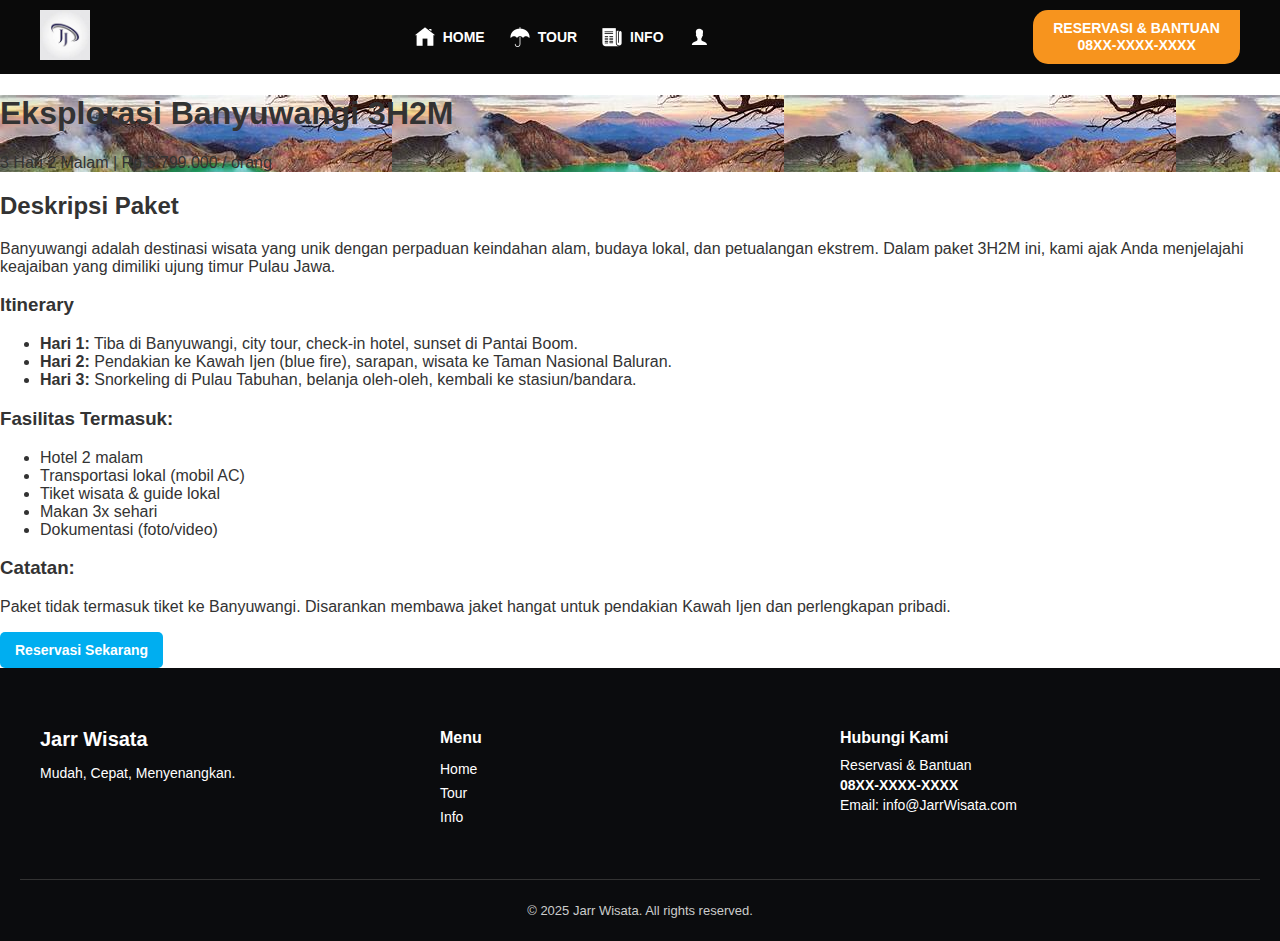
<file: banyuwangi.html>
<!DOCTYPE html>
<html lang="id">
<head>
  <meta charset="UTF-8" />
  <meta name="viewport" content="width=device-width, initial-scale=1.0"/>
  <title>Eksplorasi Banyuwangi - Jarr Wisata</title>
  <link rel="stylesheet" href="style.css" />
</head>
<body>

<header class="main-header">
  <div class="container">
    <div class="logo">
      <img src="Assets/Logo.jpg" alt="Jarr Wisata">
    </div>
    <nav class="nav-menu">
      <ul>
        <li><a href="index.html"><img src="Assets/Home.png" alt=""> HOME</a></li>
        <li><a href="tour.html"><img src="Assets/Tour.png" alt=""> TOUR</a></li>
        <li><a href="info.html"><img src="Assets/Blog.png" alt=""> INFO</a></li>
        <li><a href="#"><img src="Assets/User.png" alt=""></a></li>
      </ul>
    </nav>
    <div class="contact-button">
      <span>RESERVASI & BANTUAN</span><br>
      <strong>08XX-XXXX-XXXX</strong>
    </div>
  </div>
</header>

<section class="detail-hero" style="background-image: url('Assets/TourBanyuwangi1.jpg');">
  <div class="container">
    <h1>Eksplorasi Banyuwangi 3H2M</h1>
    <p>3 Hari 2 Malam | Rp 5.799.000 / orang</p>
  </div>
</section>

<section class="detail-content container">
  <h2>Deskripsi Paket</h2>
  <p>Banyuwangi adalah destinasi wisata yang unik dengan perpaduan keindahan alam, budaya lokal, dan petualangan ekstrem. Dalam paket 3H2M ini, kami ajak Anda menjelajahi keajaiban yang dimiliki ujung timur Pulau Jawa.</p>

  <h3>Itinerary</h3>
  <ul>
    <li><strong>Hari 1:</strong> Tiba di Banyuwangi, city tour, check-in hotel, sunset di Pantai Boom.</li>
    <li><strong>Hari 2:</strong> Pendakian ke Kawah Ijen (blue fire), sarapan, wisata ke Taman Nasional Baluran.</li>
    <li><strong>Hari 3:</strong> Snorkeling di Pulau Tabuhan, belanja oleh-oleh, kembali ke stasiun/bandara.</li>
  </ul>

  <h3>Fasilitas Termasuk:</h3>
  <ul>
    <li>Hotel 2 malam</li>
    <li>Transportasi lokal (mobil AC)</li>
    <li>Tiket wisata & guide lokal</li>
    <li>Makan 3x sehari</li>
    <li>Dokumentasi (foto/video)</li>
  </ul>

  <h3>Catatan:</h3>
  <p>Paket tidak termasuk tiket ke Banyuwangi. Disarankan membawa jaket hangat untuk pendakian Kawah Ijen dan perlengkapan pribadi.</p>

  <a href="#" class="btn-tour">Reservasi Sekarang</a>
</section>

<footer class="site-footer">
  <div class="footer-container">
    <div class="footer-about">
      <h3>Jarr Wisata</h3>
      <p>Mudah, Cepat, Menyenangkan.</p>
    </div>

    <div class="footer-links">
      <h4>Menu</h4>
      <ul>
        <li><a href="index.html">Home</a></li>
        <li><a href="tour.html">Tour</a></li>
        <li><a href="info.html">Info</a></li>
      </ul>
    </div>

    <div class="footer-contact">
      <h4>Hubungi Kami</h4>
      <p>Reservasi & Bantuan</p>
      <p><strong>08XX-XXXX-XXXX</strong></p>
      <p>Email: info@JarrWisata.com</p>
    </div>
  </div>

  <div class="footer-bottom">
    <p>&copy; 2025 Jarr Wisata. All rights reserved.</p>
  </div>
</footer>

</body>
</html>
</file>
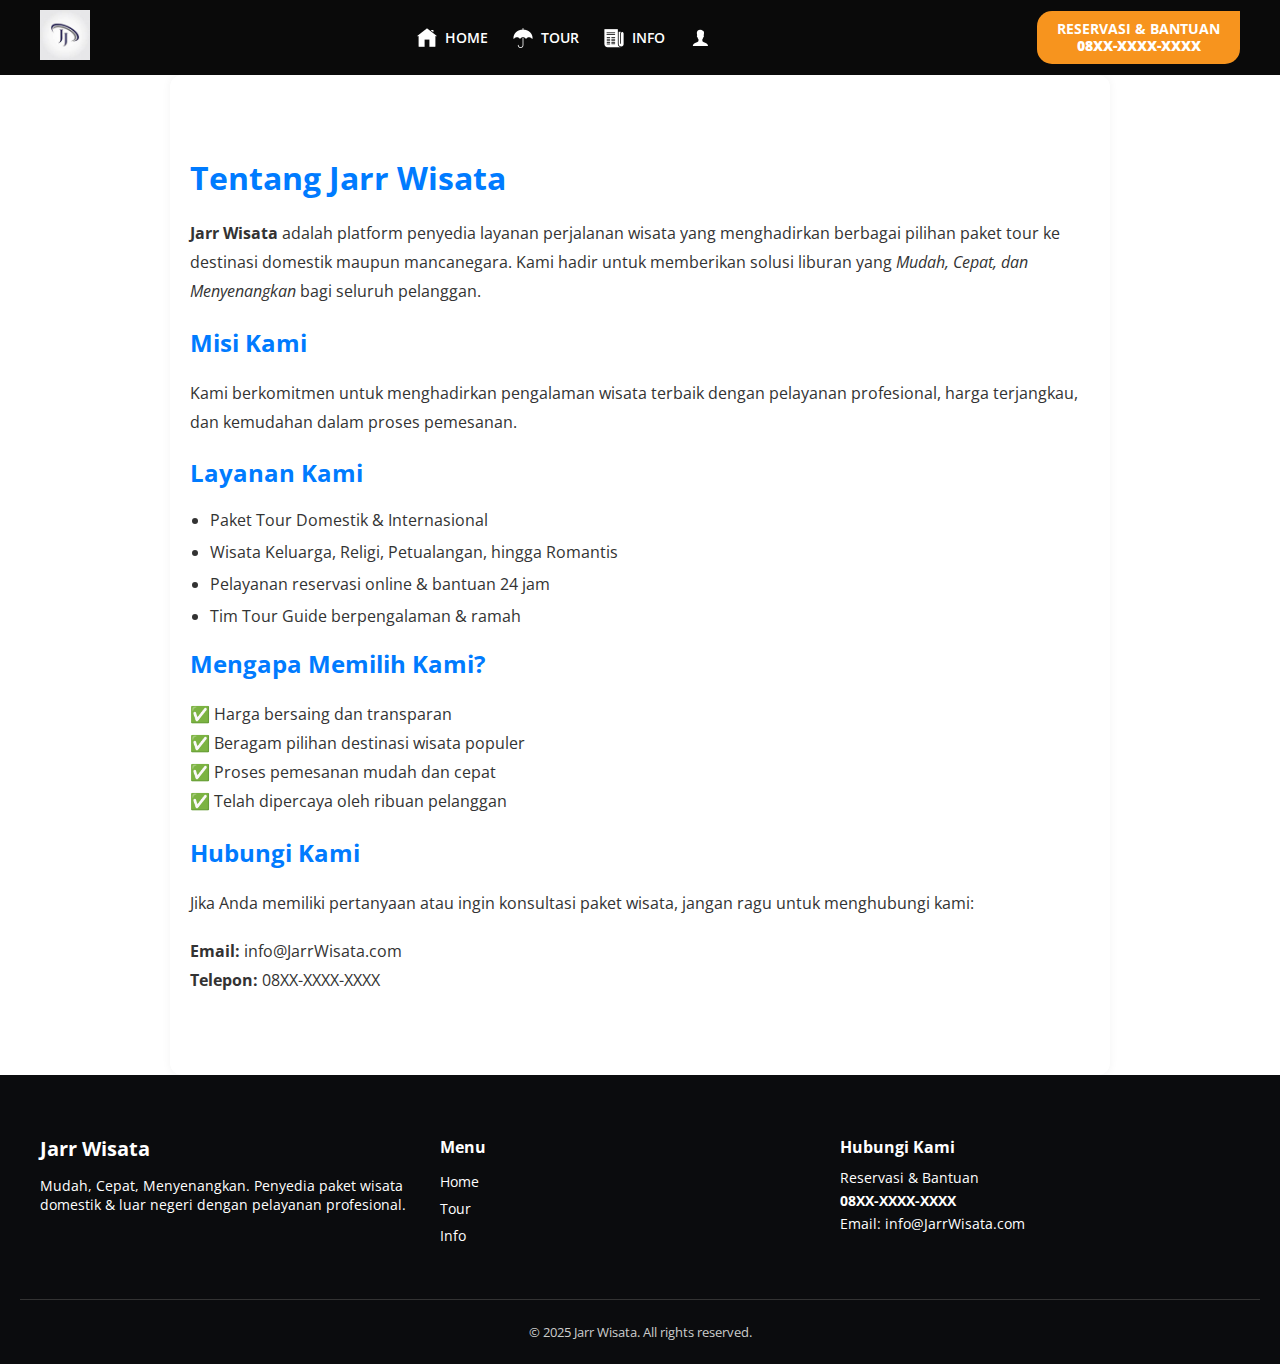
<file: info.html>
<!DOCTYPE html>
<html lang="id">
<head>
  <meta charset="UTF-8" />
  <meta name="viewport" content="width=device-width, initial-scale=1.0"/>
  <title>Tentang Kami - Jarr Wisata</title>
  <link rel="stylesheet" href="style.css" />
  <link href="https://fonts.googleapis.com/css2?family=Open+Sans:wght@400;600;700&display=swap" rel="stylesheet">
</head>

<body>

  <!-- HEADER -->
  <header class="main-header">
    <div class="container">
      <div class="logo">
        <img src="Assets/Logo.jpg" alt="Jarr Wisata">
      </div>
      <nav class="nav-menu">
        <ul>
          <li><a href="index.html"><img src="Assets/Home.png" alt=""> HOME</a></li>
          <li><a href="tour.html"><img src="Assets/Tour.png" alt=""> TOUR</a></li>
          <li><a href="#" class="active"><img src="Assets/Blog.png" alt=""> INFO</a></li>
          <li><a href="#"><img src="Assets/User.png" alt=""></a></li>
        </ul>
      </nav>
      <div class="contact-button">
        <span>RESERVASI & BANTUAN</span><br>
        <strong>08XX-XXXX-XXXX</strong>
      </div>
    </div>
  </header>

  <!-- INFO SECTION -->
  <section class="info-page">
    <div class="container">
      <h1>Tentang Jarr Wisata</h1>
      <p><strong>Jarr Wisata</strong> adalah platform penyedia layanan perjalanan wisata yang menghadirkan berbagai pilihan paket tour ke destinasi domestik maupun mancanegara. Kami hadir untuk memberikan solusi liburan yang <em>Mudah, Cepat, dan Menyenangkan</em> bagi seluruh pelanggan.</p>

      <h2>Misi Kami</h2>
      <p>Kami berkomitmen untuk menghadirkan pengalaman wisata terbaik dengan pelayanan profesional, harga terjangkau, dan kemudahan dalam proses pemesanan.</p>

      <h2>Layanan Kami</h2>
      <ul>
        <li>Paket Tour Domestik & Internasional</li>
        <li>Wisata Keluarga, Religi, Petualangan, hingga Romantis</li>
        <li>Pelayanan reservasi online & bantuan 24 jam</li>
        <li>Tim Tour Guide berpengalaman & ramah</li>
      </ul>

      <h2>Mengapa Memilih Kami?</h2>
      <p>
        ✅ Harga bersaing dan transparan<br>
        ✅ Beragam pilihan destinasi wisata populer<br>
        ✅ Proses pemesanan mudah dan cepat<br>
        ✅ Telah dipercaya oleh ribuan pelanggan
      </p>

      <h2>Hubungi Kami</h2>
      <p>Jika Anda memiliki pertanyaan atau ingin konsultasi paket wisata, jangan ragu untuk menghubungi kami:</p>
      <p><strong>Email:</strong> info@JarrWisata.com<br>
         <strong>Telepon:</strong> 08XX-XXXX-XXXX</p>
    </div>
  </section>

  <!-- FOOTER -->
  <footer class="site-footer">
    <div class="footer-container">
      <div class="footer-about">
        <h3>Jarr Wisata</h3>
        <p>Mudah, Cepat, Menyenangkan. Penyedia paket wisata domestik & luar negeri dengan pelayanan profesional.</p>
      </div>

      <div class="footer-links">
        <h4>Menu</h4>
        <ul>
          <li><a href="index.html">Home</a></li>
          <li><a href="tour.html">Tour</a></li>
          <li><a href="#">Info</a></li>
        </ul>
      </div>

      <div class="footer-contact">
        <h4>Hubungi Kami</h4>
        <p>Reservasi & Bantuan</p>
        <p><strong>08XX-XXXX-XXXX</strong></p>
        <p>Email: info@JarrWisata.com</p>
      </div>
    </div>

    <div class="footer-bottom">
      <p>&copy; 2025 Jarr Wisata. All rights reserved.</p>
    </div>
  </footer>

</body>
</html>
</file>
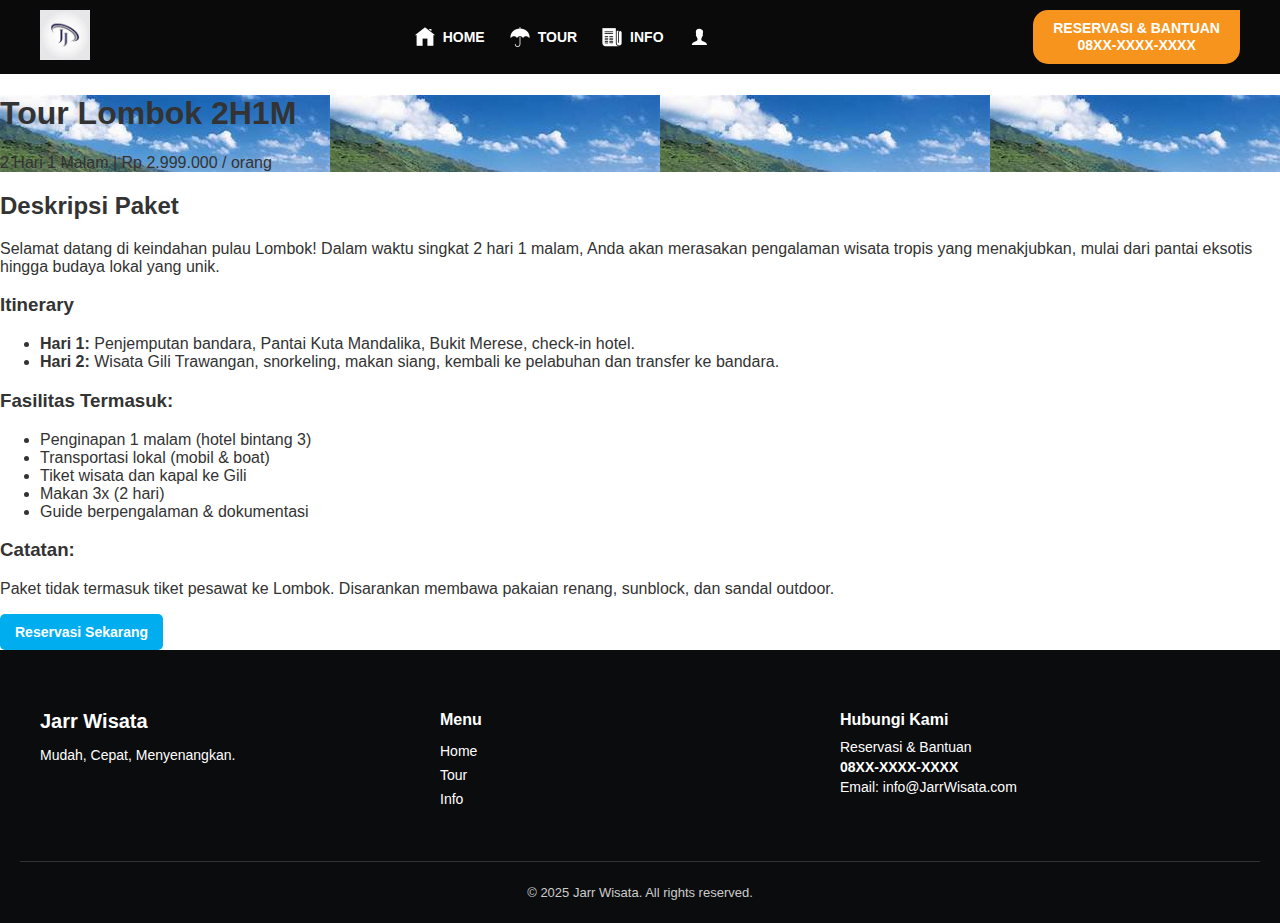
<file: lombok.html>
<!DOCTYPE html>
<html lang="id">
<head>
  <meta charset="UTF-8" />
  <meta name="viewport" content="width=device-width, initial-scale=1.0"/>
  <title>Tour Lombok 2H1M - Jarr Wisata</title>
  <link rel="stylesheet" href="style.css" />
</head>
<body>

<header class="main-header">
  <div class="container">
    <div class="logo">
      <img src="Assets/Logo.jpg" alt="Jarr Wisata">
    </div>
    <nav class="nav-menu">
      <ul>
        <li><a href="index.html"><img src="Assets/Home.png" alt=""> HOME</a></li>
        <li><a href="tour.html"><img src="Assets/Tour.png" alt=""> TOUR</a></li>
        <li><a href="info.html"><img src="Assets/Blog.png" alt=""> INFO</a></li>
        <li><a href="#"><img src="Assets/User.png" alt=""></a></li>
      </ul>
    </nav>
    <div class="contact-button">
      <span>RESERVASI & BANTUAN</span><br>
      <strong>08XX-XXXX-XXXX</strong>
    </div>
  </div>
</header>

<section class="detail-hero" style="background-image: url('Assets/Lombok1.jpg');">
  <div class="container">
    <h1>Tour Lombok 2H1M</h1>
    <p>2 Hari 1 Malam | Rp 2.999.000 / orang</p>
  </div>
</section>

<section class="detail-content container">
  <h2>Deskripsi Paket</h2>
  <p>Selamat datang di keindahan pulau Lombok! Dalam waktu singkat 2 hari 1 malam, Anda akan merasakan pengalaman wisata tropis yang menakjubkan, mulai dari pantai eksotis hingga budaya lokal yang unik.</p>

  <h3>Itinerary</h3>
  <ul>
    <li><strong>Hari 1:</strong> Penjemputan bandara, Pantai Kuta Mandalika, Bukit Merese, check-in hotel.</li>
    <li><strong>Hari 2:</strong> Wisata Gili Trawangan, snorkeling, makan siang, kembali ke pelabuhan dan transfer ke bandara.</li>
  </ul>

  <h3>Fasilitas Termasuk:</h3>
  <ul>
    <li>Penginapan 1 malam (hotel bintang 3)</li>
    <li>Transportasi lokal (mobil & boat)</li>
    <li>Tiket wisata dan kapal ke Gili</li>
    <li>Makan 3x (2 hari)</li>
    <li>Guide berpengalaman & dokumentasi</li>
  </ul>

  <h3>Catatan:</h3>
  <p>Paket tidak termasuk tiket pesawat ke Lombok. Disarankan membawa pakaian renang, sunblock, dan sandal outdoor.</p>

  <a href="#" class="btn-tour">Reservasi Sekarang</a>
</section>

<footer class="site-footer">
  <div class="footer-container">
    <div class="footer-about">
      <h3>Jarr Wisata</h3>
      <p>Mudah, Cepat, Menyenangkan.</p>
    </div>

    <div class="footer-links">
      <h4>Menu</h4>
      <ul>
        <li><a href="index.html">Home</a></li>
        <li><a href="tour.html">Tour</a></li>
        <li><a href="info.html">Info</a></li>
      </ul>
    </div>

    <div class="footer-contact">
      <h4>Hubungi Kami</h4>
      <p>Reservasi & Bantuan</p>
      <p><strong>08XX-XXXX-XXXX</strong></p>
      <p>Email: info@JarrWisata.com</p>
    </div>
  </div>

  <div class="footer-bottom">
    <p>&copy; 2025 Jarr Wisata. All rights reserved.</p>
  </div>
</footer>

</body>
</html>
</file>
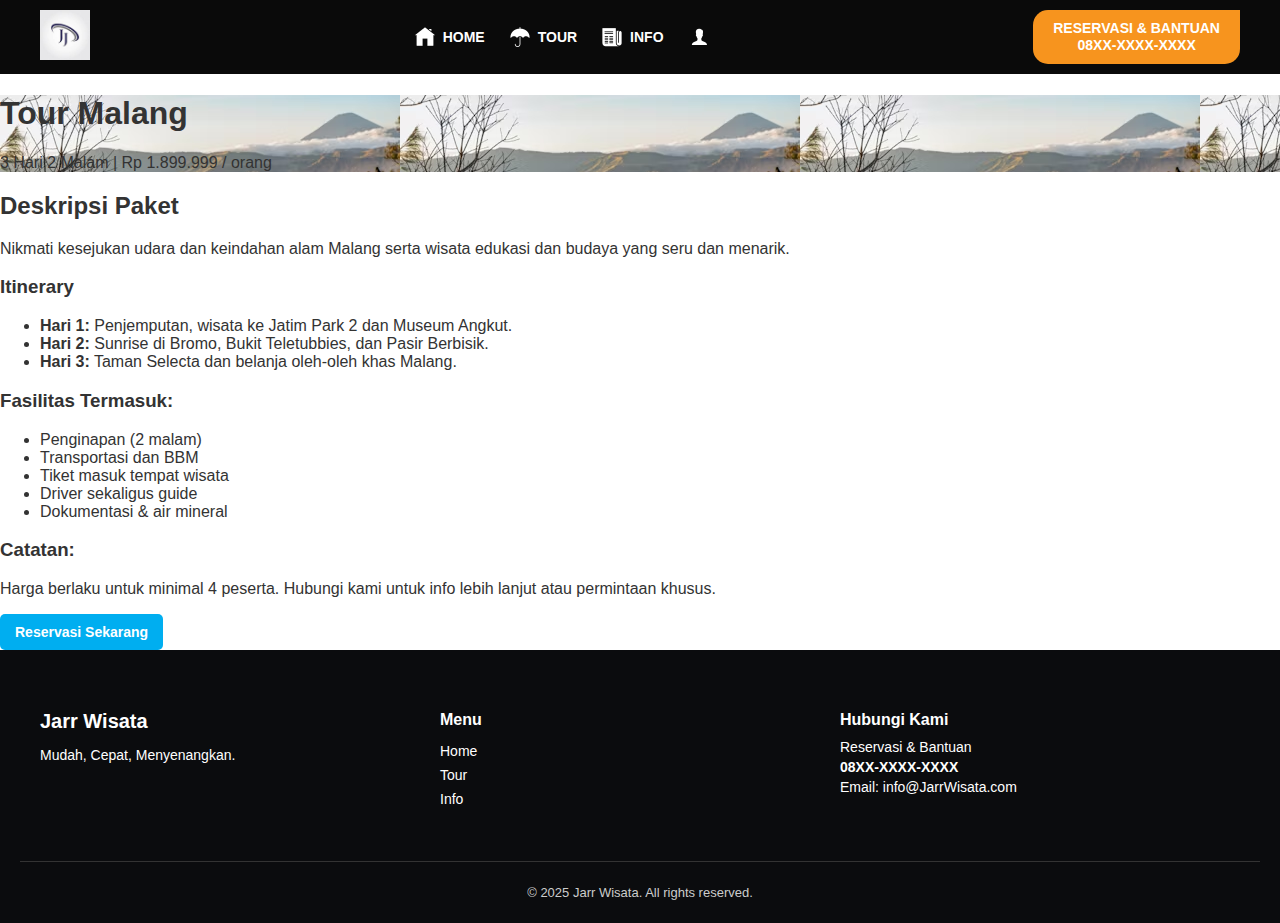
<file: malang.html>
<!DOCTYPE html>
<html lang="id">
<head>
  <meta charset="UTF-8" />
  <meta name="viewport" content="width=device-width, initial-scale=1.0"/>
  <title>Tour Malang - Jarr Wisata</title>
  <link rel="stylesheet" href="style.css" />
</head>
<body>

<header class="main-header">
  <div class="container">
    <div class="logo">
      <img src="Assets/Logo.jpg" alt="Jarr Wisata">
    </div>
    <nav class="nav-menu">
      <ul>
        <li><a href="index.html"><img src="Assets/Home.png" alt=""> HOME</a></li>
        <li><a href="tour.html"><img src="Assets/Tour.png" alt=""> TOUR</a></li>
        <li><a href="info.html"><img src="Assets/Blog.png" alt=""> INFO</a></li>
        <li><a href="#"><img src="Assets/User.png" alt=""></a></li>
      </ul>
    </nav>
    <div class="contact-button">
      <span>RESERVASI & BANTUAN</span><br>
      <strong>08XX-XXXX-XXXX</strong>
    </div>
  </div>
</header>

<section class="detail-hero" style="background-image: url('Assets/Malang2.avif');">
  <div class="container">
    <h1>Tour Malang</h1>
    <p>3 Hari 2 Malam | Rp 1.899.999 / orang</p>
  </div>
</section>

<section class="detail-content container">
  <h2>Deskripsi Paket</h2>
  <p>Nikmati kesejukan udara dan keindahan alam Malang serta wisata edukasi dan budaya yang seru dan menarik.</p>

  <h3>Itinerary</h3>
  <ul>
    <li><strong>Hari 1:</strong> Penjemputan, wisata ke Jatim Park 2 dan Museum Angkut.</li>
    <li><strong>Hari 2:</strong> Sunrise di Bromo, Bukit Teletubbies, dan Pasir Berbisik.</li>
    <li><strong>Hari 3:</strong> Taman Selecta dan belanja oleh-oleh khas Malang.</li>
  </ul>

  <h3>Fasilitas Termasuk:</h3>
  <ul>
    <li>Penginapan (2 malam)</li>
    <li>Transportasi dan BBM</li>
    <li>Tiket masuk tempat wisata</li>
    <li>Driver sekaligus guide</li>
    <li>Dokumentasi & air mineral</li>
  </ul>

  <h3>Catatan:</h3>
  <p>Harga berlaku untuk minimal 4 peserta. Hubungi kami untuk info lebih lanjut atau permintaan khusus.</p>

  <a href="#" class="btn-tour">Reservasi Sekarang</a>
</section>

<footer class="site-footer">
  <div class="footer-container">
    <div class="footer-about">
      <h3>Jarr Wisata</h3>
      <p>Mudah, Cepat, Menyenangkan.</p>
    </div>

    <div class="footer-links">
      <h4>Menu</h4>
      <ul>
        <li><a href="index.html">Home</a></li>
        <li><a href="tour.html">Tour</a></li>
        <li><a href="info.html">Info</a></li>
      </ul>
    </div>

    <div class="footer-contact">
      <h4>Hubungi Kami</h4>
      <p>Reservasi & Bantuan</p>
      <p><strong>08XX-XXXX-XXXX</strong></p>
      <p>Email: info@JarrWisata.com</p>
    </div>
  </div>

  <div class="footer-bottom">
    <p>&copy; 2025 Jarr Wisata. All rights reserved.</p>
  </div>
</footer>

</body>
</html>
</file>
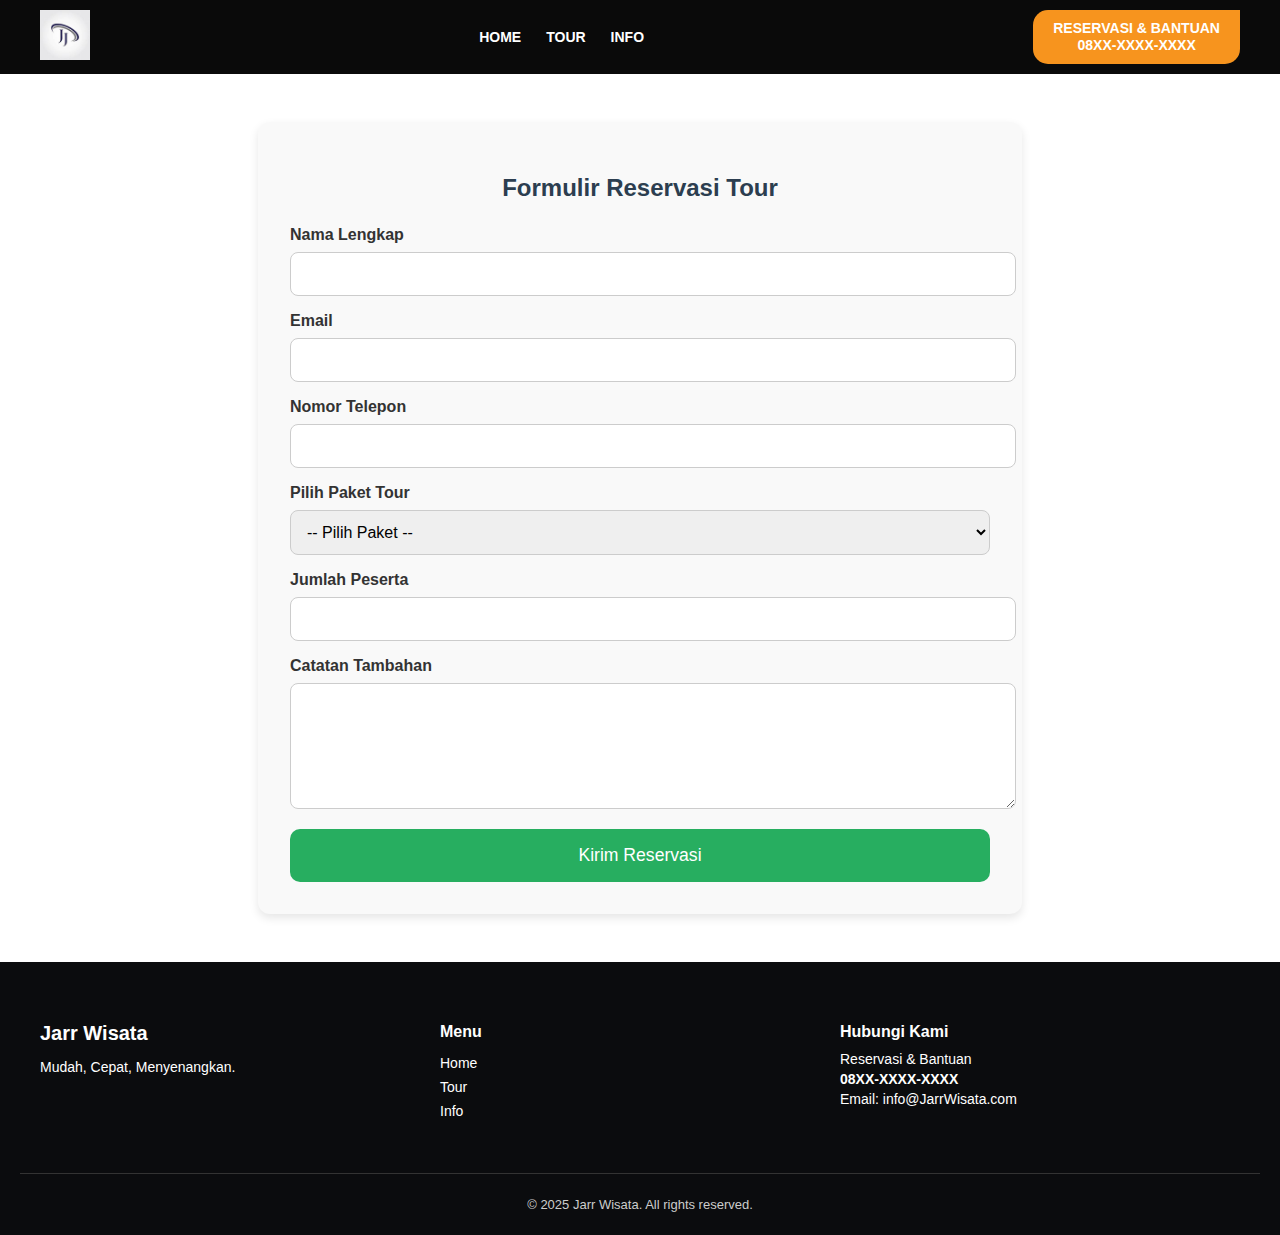
<file: reservasi.html>
<!DOCTYPE html>
<html lang="id">
<head>
  <meta charset="UTF-8" />
  <meta name="viewport" content="width=device-width, initial-scale=1.0"/>
  <title>Formulir Reservasi - Jarr Wisata</title>
  <link rel="stylesheet" href="style.css" />
  <style>
    .reservasi-container {
      max-width: 700px;
      margin: 3rem auto;
      padding: 2rem;
      background-color: #f9f9f9;
      border-radius: 12px;
      box-shadow: 0 4px 10px rgba(0, 0, 0, 0.1);
    }
    .reservasi-container h2 {
      text-align: center;
      margin-bottom: 1.5rem;
      color: #2c3e50;
    }
    .form-group {
      margin-bottom: 1rem;
    }
    .form-group label {
      display: block;
      font-weight: bold;
      margin-bottom: 0.5rem;
    }
    .form-group input,
    .form-group select,
    .form-group textarea {
      width: 100%;
      padding: 0.75rem;
      border-radius: 8px;
      border: 1px solid #ccc;
      font-size: 1rem;
    }
    .form-group textarea {
      resize: vertical;
      min-height: 100px;
    }
    .btn-submit {
      display: block;
      width: 100%;
      padding: 1rem;
      font-size: 1.1rem;
      background-color: #27ae60;
      color: white;
      border: none;
      border-radius: 10px;
      cursor: pointer;
      transition: background-color 0.3s ease;
    }
    .btn-submit:hover {
      background-color: #219150;
    }
  </style>
</head>
<body>

  <header class="main-header">
    <div class="container">
      <div class="logo">
        <img src="Assets/Logo.jpg" alt="Jarr Wisata">
      </div>
      <nav class="nav-menu">
        <ul>
          <li><a href="index.html">HOME</a></li>
          <li><a href="tour.html">TOUR</a></li>
          <li><a href="info.html">INFO</a></li>
        </ul>
      </nav>
      <div class="contact-button">
        <span>RESERVASI & BANTUAN</span><br>
        <strong>08XX-XXXX-XXXX</strong>
      </div>
    </div>
  </header>

  <main class="reservasi-container">
    <h2>Formulir Reservasi Tour</h2>
    <form action="#" method="post">
      <div class="form-group">
        <label for="nama">Nama Lengkap</label>
        <input type="text" id="nama" name="nama" required />
      </div>

      <div class="form-group">
        <label for="email">Email</label>
        <input type="email" id="email" name="email" required />
      </div>

      <div class="form-group">
        <label for="telepon">Nomor Telepon</label>
        <input type="tel" id="telepon" name="telepon" required />
      </div>

      <div class="form-group">
        <label for="paket">Pilih Paket Tour</label>
        <select id="paket" name="paket" required>
          <option value="">-- Pilih Paket --</option>
          <option value="Bali">Bali 3H2M</option>
          <option value="Labuan Bajo">Labuan Bajo & Komodo</option>
          <option value="Yogyakarta">Tour Yogyakarta</option>
          <option value="Malang">Tour Malang</option>
          <option value="Danau Toba">Eksplorasi Danau Toba</option>
          <option value="Raja Ampat">Raja Ampat</option>
          <option value="Banyuwangi">Banyuwangi</option>
          <option value="Lombok">Lombok 2H1M</option>
        </select>
      </div>

      <div class="form-group">
        <label for="jumlah">Jumlah Peserta</label>
        <input type="number" id="jumlah" name="jumlah" min="1" required />
      </div>

      <div class="form-group">
        <label for="catatan">Catatan Tambahan</label>
        <textarea id="catatan" name="catatan"></textarea>
      </div>
      </form>
      <form action="index.html" method="get">
      <button type="submit" class="btn-submit">Kirim Reservasi</button>
    </form>
  </main>

  <footer class="site-footer">
    <div class="footer-container">
      <div class="footer-about">
        <h3>Jarr Wisata</h3>
        <p>Mudah, Cepat, Menyenangkan.</p>
      </div>

      <div class="footer-links">
        <h4>Menu</h4>
        <ul>
          <li><a href="index.html">Home</a></li>
          <li><a href="tour.html">Tour</a></li>
          <li><a href="info.html">Info</a></li>
        </ul>
      </div>

      <div class="footer-contact">
        <h4>Hubungi Kami</h4>
        <p>Reservasi & Bantuan</p>
        <p><strong>08XX-XXXX-XXXX</strong></p>
        <p>Email: info@JarrWisata.com</p>
      </div>
    </div>

    <div class="footer-bottom">
      <p>&copy; 2025 Jarr Wisata. All rights reserved.</p>
    </div>
  </footer>

</body>
</html>
</file>
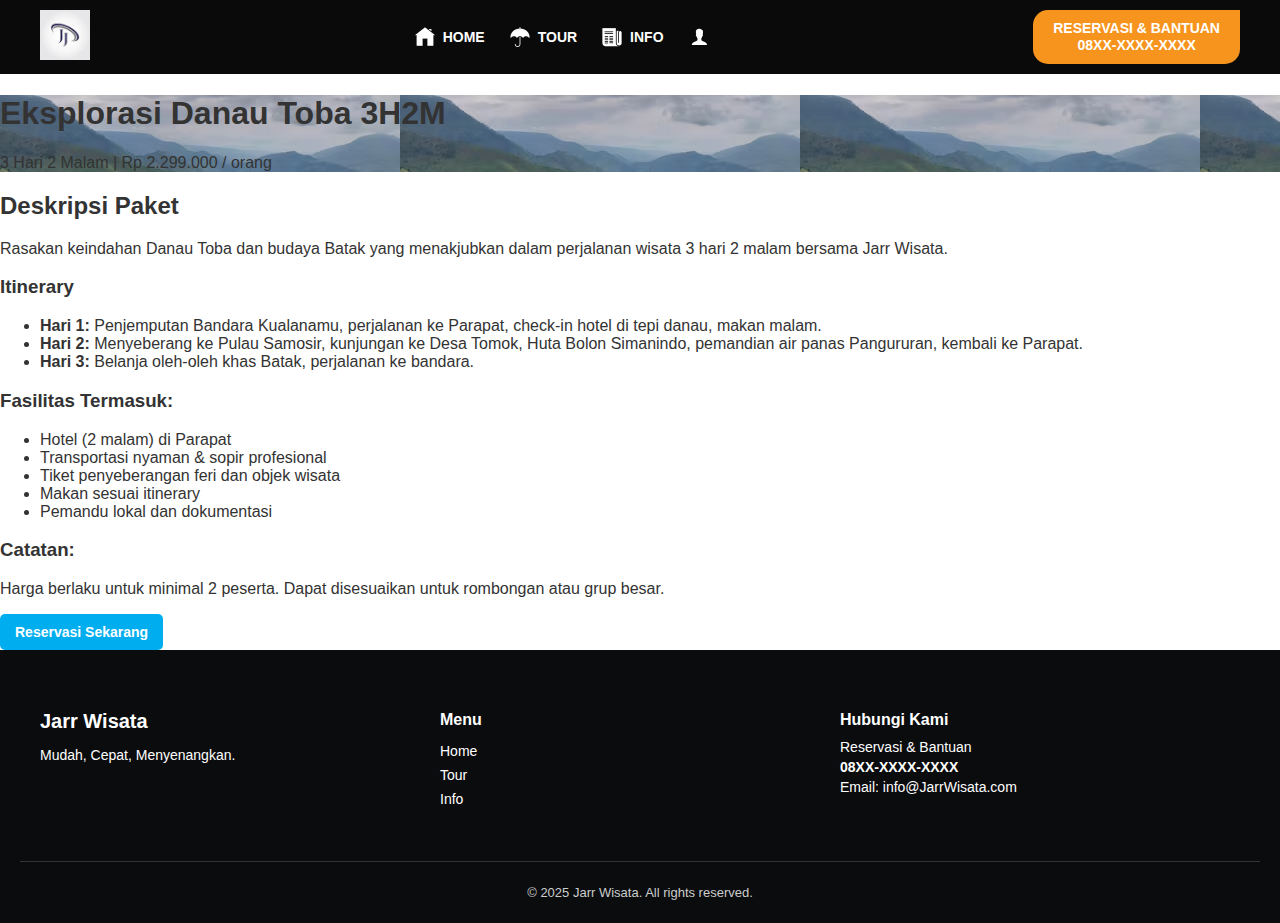
<file: toba.html>
<!DOCTYPE html>
<html lang="id">
<head>
  <meta charset="UTF-8" />
  <meta name="viewport" content="width=device-width, initial-scale=1.0"/>
  <title>Eksplorasi Danau Toba - Jarr Wisata</title>
  <link rel="stylesheet" href="style.css" />
</head>
<body>

<header class="main-header">
  <div class="container">
    <div class="logo">
      <img src="Assets/Logo.jpg" alt="Jarr Wisata">
    </div>
    <nav class="nav-menu">
      <ul>
        <li><a href="index.html"><img src="Assets/Home.png" alt=""> HOME</a></li>
        <li><a href="tour.html"><img src="Assets/Tour.png" alt=""> TOUR</a></li>
        <li><a href="info.html"><img src="Assets/Blog.png" alt=""> INFO</a></li>
        <li><a href="#"><img src="Assets/User.png" alt=""></a></li>
      </ul>
    </nav>
    <div class="contact-button">
      <span>RESERVASI & BANTUAN</span><br>
      <strong>08XX-XXXX-XXXX</strong>
    </div>
  </div>
</header>

<section class="detail-hero" style="background-image: url('Assets/toba1.avif');">
  <div class="container">
    <h1>Eksplorasi Danau Toba 3H2M</h1>
    <p>3 Hari 2 Malam | Rp 2.299.000 / orang</p>
  </div>
</section>

<section class="detail-content container">
  <h2>Deskripsi Paket</h2>
  <p>Rasakan keindahan Danau Toba dan budaya Batak yang menakjubkan dalam perjalanan wisata 3 hari 2 malam bersama Jarr Wisata.</p>

  <h3>Itinerary</h3>
  <ul>
    <li><strong>Hari 1:</strong> Penjemputan Bandara Kualanamu, perjalanan ke Parapat, check-in hotel di tepi danau, makan malam.</li>
    <li><strong>Hari 2:</strong> Menyeberang ke Pulau Samosir, kunjungan ke Desa Tomok, Huta Bolon Simanindo, pemandian air panas Pangururan, kembali ke Parapat.</li>
    <li><strong>Hari 3:</strong> Belanja oleh-oleh khas Batak, perjalanan ke bandara.</li>
  </ul>

  <h3>Fasilitas Termasuk:</h3>
  <ul>
    <li>Hotel (2 malam) di Parapat</li>
    <li>Transportasi nyaman & sopir profesional</li>
    <li>Tiket penyeberangan feri dan objek wisata</li>
    <li>Makan sesuai itinerary</li>
    <li>Pemandu lokal dan dokumentasi</li>
  </ul>

  <h3>Catatan:</h3>
  <p>Harga berlaku untuk minimal 2 peserta. Dapat disesuaikan untuk rombongan atau grup besar.</p>

  <a href="reservasi.html" class="btn-tour">Reservasi Sekarang</a>
</section>

<footer class="site-footer">
  <div class="footer-container">
    <div class="footer-about">
      <h3>Jarr Wisata</h3>
      <p>Mudah, Cepat, Menyenangkan.</p>
    </div>

    <div class="footer-links">
      <h4>Menu</h4>
      <ul>
        <li><a href="index.html">Home</a></li>
        <li><a href="tour.html">Tour</a></li>
        <li><a href="info.html">Info</a></li>
      </ul>
    </div>

    <div class="footer-contact">
      <h4>Hubungi Kami</h4>
      <p>Reservasi & Bantuan</p>
      <p><strong>08XX-XXXX-XXXX</strong></p>
      <p>Email: info@JarrWisata.com</p>
    </div>
  </div>

  <div class="footer-bottom">
    <p>&copy; 2025 Jarr Wisata. All rights reserved.</p>
  </div>
</footer>

</body>
</html>
</file>
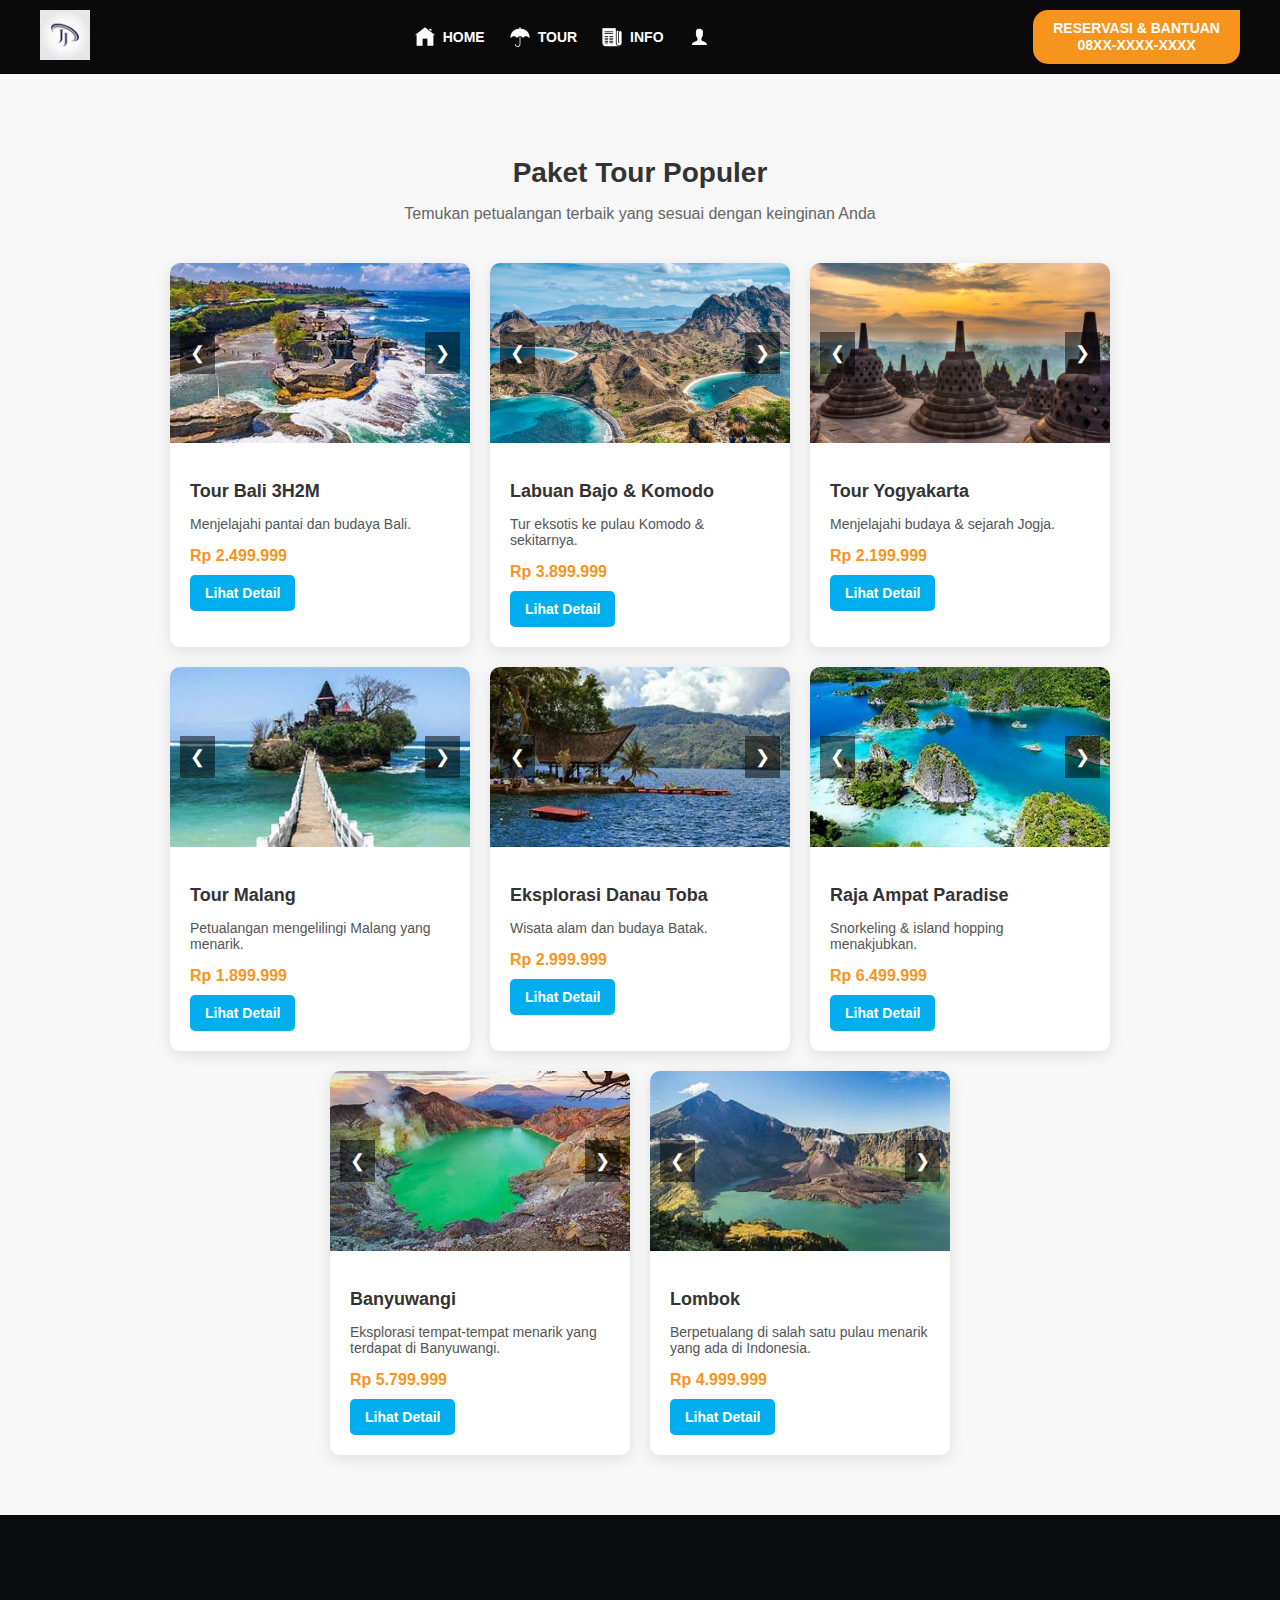
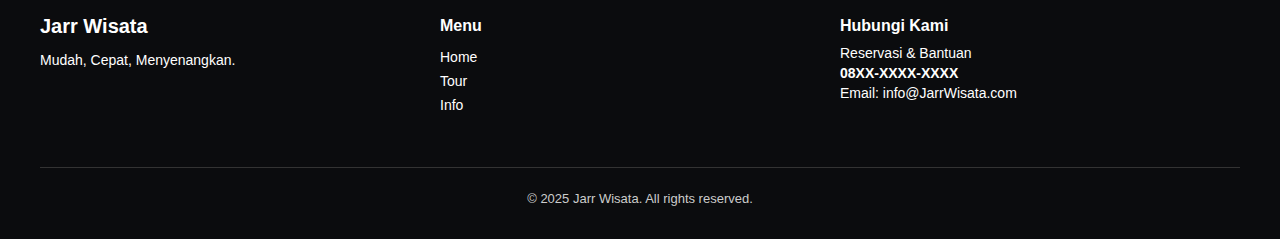
<file: tour.html>
<!DOCTYPE html>
<html lang="id">
<head>
  <meta charset="UTF-8" />
  <meta name="viewport" content="width=device-width, initial-scale=1.0"/>
  <title>Paket Tour - Jarr Wisata</title>
  <link rel="stylesheet" href="style.css" />
</head>
<body>

  <header class="main-header">
    <div class="container">
    <div class="logo">
      <img src="Assets/Logo.jpg" alt="Labiru Tour">
    </div>
    <nav class="nav-menu">
      <ul>
        <li><a href="index.html"><img src="Assets/Home.png" alt=""> HOME</a></li>
        <li><a href="#"><img src="Assets/Tour.png" alt=""> TOUR</a></li>
        <li><a href="info.html"><img src="Assets/Blog.png" alt=""> INFO</a></li>
        <li><a href="#"><img src="Assets/User.png" alt=""></a></li>
      </ul>
    </nav>
    <div class="contact-button">
      <span>RESERVASI & BANTUAN</span><br>
      <strong>08XX-XXXX-XXXX</strong>
    </div>
  </div>
  </header>

  <section class="tour-list">
    <div class="container">
      <h2>Paket Tour Populer</h2>
      <p>Temukan petualangan terbaik yang sesuai dengan keinginan Anda</p>

      <div class="tour-cards">

        <!-- 6 Card dengan slider -->
        <!-- Contoh Card Tour 1 -->
        <div class="tour-card">
          <div class="slider" data-index="0">
            <img src="Assets/TourBali1.jpg" alt="Bali 1">
            <img src="Assets/TourBali2.jpg" alt="Bali 2">
            <img src="Assets/TourBali3.jpg" alt="Bali 3">
            <button class="prev">&#10094;</button>
            <button class="next">&#10095;</button>
          </div>
          <div class="tour-info">
            <h3>Tour Bali 3H2M</h3>
            <p>Menjelajahi pantai dan budaya Bali.</p>
            <span class="price">Rp 2.499.999</span>
            <a href="Bali.html" class="btn-tour">Lihat Detail</a>
          </div>
        </div>

        <!-- Card 2 -->
        <div class="tour-card">
          <div class="slider" data-index="0">
            <img src="Assets/TourLabuan1.jpg" alt="Labuan Bajo 1">
            <img src="Assets/TourLabuan2.jpg" alt="Labuan Bajo 2">
            <img src="Assets/TourLabuan3.jpg" alt="Labuan Bajo 3">
            <button class="prev">&#10094;</button>
            <button class="next">&#10095;</button>
          </div>
          <div class="tour-info">
            <h3>Labuan Bajo & Komodo</h3>
            <p>Tur eksotis ke pulau Komodo & sekitarnya.</p>
            <span class="price">Rp 3.899.999</span>
            <a href="labuanbajo.html" class="btn-tour">Lihat Detail</a>
          </div>
        </div>

        <!-- Card 3 -->
        <div class="tour-card">
          <div class="slider" data-index="0">
            <img src="Assets/TourYogya1.jpg" alt="Jogja 1">
            <img src="Assets/TourYogya2.jpg" alt="Jogja 2">
            <img src="Assets/TourYogya3.jpg" alt="Jogja 3">
            <button class="prev">&#10094;</button>
            <button class="next">&#10095;</button>
          </div>
          <div class="tour-info">
            <h3>Tour Yogyakarta</h3>
            <p>Menjelajahi budaya & sejarah Jogja.</p>
            <span class="price">Rp 2.199.999</span>
            <a href="yogyakarta.html" class="btn-tour">Lihat Detail</a>
          </div>
        </div>

        <!-- Card 4 -->
        <div class="tour-card">
          <div class="slider" data-index="0">
            <img src="Assets/TourMalang1.jpg" alt="Malang 1">
            <img src="Assets/TourMalang2.jpg" alt="Malang 2">
            <img src="Assets/TourMalang3.avif" alt="Malang 3">
            <button class="prev">&#10094;</button>
            <button class="next">&#10095;</button>
          </div>
          <div class="tour-info">
            <h3>Tour Malang</h3>
            <p>Petualangan mengelilingi Malang yang menarik.</p>
            <span class="price">Rp 1.899.999</span>
            <a href="malang.html" class="btn-tour">Lihat Detail</a>
          </div>
        </div>

        <!-- Card 5 -->
        <div class="tour-card">
          <div class="slider" data-index="0">
            <img src="Assets/TourToba1.jpg" alt="Danau Toba 1">
            <img src="Assets/TourToba2.jpg" alt="Danau Toba 2">
            <img src="Assets/TourToba3.jpg" alt="Danau Toba 3">
            <button class="prev">&#10094;</button>
            <button class="next">&#10095;</button>
          </div>
          <div class="tour-info">
            <h3>Eksplorasi Danau Toba</h3>
            <p>Wisata alam dan budaya Batak.</p>
            <span class="price">Rp 2.999.999</span>
            <a href="toba.html" class="btn-tour">Lihat Detail</a>
          </div>
        </div>

        <!-- Card 6 -->
        <div class="tour-card">
          <div class="slider" data-index="0">
            <img src="Assets/TourRaja1.jpg" alt="Raja Ampat 1">
            <img src="Assets/TourRaja2.jpg" alt="Raja Ampat 2">
            <img src="Assets/TourRaja3.jpg" alt="Raja Ampat 3">
            <button class="prev">&#10094;</button>
            <button class="next">&#10095;</button>
          </div>
          <div class="tour-info">
            <h3>Raja Ampat Paradise</h3>
            <p>Snorkeling & island hopping menakjubkan.</p>
            <span class="price">Rp 6.499.999</span>
            <a href="raja.html" class="btn-tour">Lihat Detail</a>
          </div>
        </div>
        <!-- Card 7 -->
        <div class="tour-card">
          <div class="slider" data-index="0">
            <img src="Assets/TourBanyuwangi1.jpg" alt="Raja Ampat 1">
            <img src="Assets/TourBanyuwangi2.jpg" alt="Raja Ampat 2">
            <img src="Assets/TourBanyuwangi3.jpg" alt="Raja Ampat 3">
            <button class="prev">&#10094;</button>
            <button class="next">&#10095;</button>
          </div>
          <div class="tour-info">
            <h3>Banyuwangi</h3>
            <p>Eksplorasi tempat-tempat menarik yang terdapat di Banyuwangi.</p>
            <span class="price">Rp 5.799.999</span>
            <a href="banyuwangi.html" class="btn-tour">Lihat Detail</a>
          </div>
        </div>

        <!-- Card 8 -->
        <div class="tour-card">
          <div class="slider" data-index="0">
            <img src="Assets/TourLombok1.jpg" alt="Lombok 1">
            <img src="Assets/Lombok1.jpg" alt="Lombok 2">
            <img src="Assets/TourLombok2.jpg" alt="Lombok 3">
            <button class="prev">&#10094;</button>
            <button class="next">&#10095;</button>
          </div>
          <div class="tour-info">
            <h3>Lombok</h3>
            <p>Berpetualang di salah satu pulau menarik yang ada di Indonesia.</p>
            <span class="price">Rp 4.999.999</span>
            <a href="lombok.html" class="btn-tour">Lihat Detail</a>
          </div>
        </div>
      </div>
    </div>
  </section>

  <footer class="site-footer">
    <footer class="site-footer">
  <div class="footer-container">
    <div class="footer-about">
      <h3>Jarr Wisata</h3>
      <p>Mudah, Cepat, Menyenangkan.</p>
    </div>

    <div class="footer-links">
      <h4>Menu</h4>
      <ul>
        <li><a href="index.html">Home</a></li>
        <li><a href="#">Tour</a></li>
        <li><a href="info.html">Info</a></li>
      </ul>
    </div>

    <div class="footer-contact">
      <h4>Hubungi Kami</h4>
      <p>Reservasi & Bantuan</p>
      <p><strong>08XX-XXXX-XXXX</strong></p>
      <p>Email: info@JarrWisata.com</p>
    </div>
  </div>

  <div class="footer-bottom">
    <p>&copy; 2025 Jarr Wisata. All rights reserved.</p>
  </div>
  </footer>

  <!-- SCRIPT UNTUK SLIDER -->
  <script>
    document.querySelectorAll('.slider').forEach(slider => {
      let index = 0;
      const images = slider.querySelectorAll('img');
      const total = images.length;

      const showImage = (i) => {
        images.forEach((img, idx) => {
          img.style.display = idx === i ? 'block' : 'none';
        });
      };

      showImage(index);

      slider.querySelector('.prev').onclick = () => {
        index = (index - 1 + total) % total;
        showImage(index);
      };

      slider.querySelector('.next').onclick = () => {
        index = (index + 1) % total;
        showImage(index);
      };
    });
  </script>

</body>
</html>
</file>
<file: style.css>
/* GLOBAL STYLES */
/* HEADER */
.main-header {
  background-color: #0a0a0a;
  padding: 10px 0;
  position: sticky;
  top: 0;
  z-index: 1000;
}

.main-header .container {
  max-width: 1200px;
  margin: auto;
  padding: 0 20px;
  display: flex;
  align-items: center;
  justify-content: space-between;
}

.logo img {
  height: 50px;
}

.nav-menu ul {
  list-style: none;
  display: flex;
  gap: 25px;
  margin: 0;
  padding: 0;
}

.nav-menu ul li a {
  text-decoration: none;
  color: white;
  font-weight: 600;
  display: flex;
  align-items: center;
  gap: 8px;
  font-size: 14px;
  transition: color 0.3s;
}

.nav-menu ul li a:hover {
  color: #ffb400;
}

.contact-button {
  background-color: #f7941e;
  color: white;
  padding: 10px 20px;
  border-radius: 15px 0 15px 15px;
  font-weight: bold;
  text-align: center;
  font-size: 14px;
  line-height: 1.2;
}


body {
  margin: 0;
  font-family: 'Open Sans', sans-serif;
  color: #333;
}

/* HERO Section*/
.hero {
  background-image: url('https://images.unsplash.com/photo-1602002418816-5c0aeef426aa?q=80&w=1374&auto=format&fit=crop&ixlib=rb-4.1.0&ixid=M3wxMjA3fDB8MHxwaG90by1wYWdlfHx8fGVufDB8fHx8fA%3D%3D');
  background-size: cover;
  background-position: center;
  height: 100vh;
  position: relative;
  display: flex;
  align-items: center;
  color: white;
}

.hero-overlay {
  background-color: rgba(0, 0, 0, 0.6);
  position: absolute;
  width: 100%;
  height: 100%;
  top: 0;
  left: 0;
}

.hero-content {
  position: relative;
  z-index: 1;
  display: flex;
  justify-content: space-between;
  width: 90%;
  max-width: 1200px;
  margin: auto;
  padding: 60px 0;
}

.hero-text {
  width: 55%;
}

.hero-text h1 {
  font-size: 36px;
  font-weight: 700;
  margin-bottom: 20px;
}

.hero-text p {
  font-size: 18px;
  line-height: 1.6;
  margin-bottom: 20px;
}

.more-link {
  color: #ffb400;
  font-weight: bold;
  text-decoration: none;
}

/* SEARCH BOX */
.search-box {
  background-color: #00aef0;
  padding: 30px;
  border-radius: 10px;
  width: 35%;
  box-shadow: 0 5px 20px rgba(0,0,0,0.3);
}

.search-box h2 {
  color: #fff;
  font-size: 20px;
  margin-bottom: 20px;
}

.search-box select,
.search-box button {
  width: 100%;
  padding: 12px;
  margin-bottom: 15px;
  border: none;
  border-radius: 5px;
  font-size: 16px;
}

.search-box button {
  background-color: #f9a825;
  color: white;
  font-weight: bold;
  cursor: pointer;
}

/* DESTINASI Section */
.destinations {
  background: linear-gradient(to bottom, #00AEEF, #005C97);
  color: white;
  padding: 60px 5%;
  text-align: center;
}

.destinations h2 {
  font-size: 28px;
  font-weight: bold;
  margin-bottom: 10px;
}

.destinations p {
  font-size: 16px;
  margin-bottom: 40px;
}

.destination-grid {
  display: flex;
  flex-wrap: wrap;
  justify-content: center;
  gap: 20px;
}

/* DESTINASI Card */
.card {
  position: relative;
  width: 300px;
  height: 200px;
  border-radius: 12px;
  overflow: hidden;
  box-shadow: 0 4px 15px rgba(0,0,0,0.3);
  transition: transform 0.3s ease;
}

.card img {
  width: 100%;
  height: 100%;
  object-fit: cover;
  display: block;
  transition: transform 0.3s ease;
}

.card:hover img {
  transform: scale(1.05);
}

.card-overlay {
  position: absolute;
  bottom: 0;
  background-color: rgba(0, 0, 0, 0.5);
  width: 100%;
  padding: 15px;
  box-sizing: border-box;
}

.card-overlay h3 {
  margin: 0;
  font-size: 20px;
  font-weight: 700;
}

.card-overlay p {
  margin: 5px 0 0;
  font-size: 14px;
}
/* FOOTER */
.site-footer {
  background-color: #0b0c0e;
  color: #ffffff;
  padding: 40px 20px 10px;
  font-size: 14px;
}

.footer-container {
  display: flex;
  flex-wrap: wrap;
  justify-content: space-between;
  max-width: 1200px;
  margin: 0 auto;
}

.footer-about,
.footer-links,
.footer-contact {
  flex: 1 1 250px;
  margin-bottom: 20px;
}

.footer-about h3 {
  margin-bottom: 10px;
  font-size: 20px;
}

.footer-links h4,
.footer-contact h4 {
  margin-bottom: 10px;
  font-size: 16px;
}

.footer-links ul {
  list-style: none;
  padding: 0;
}

.footer-links ul li {
  margin-bottom: 8px;
}

.footer-links ul li a {
  color: #ffffff;
  text-decoration: none;
}

.footer-links ul li a:hover {
  text-decoration: underline;
}

.footer-contact p {
  margin: 4px 0;
}

.footer-bottom {
  text-align: center;
  border-top: 1px solid #333;
  margin-top: 20px;
  padding-top: 10px;
  font-size: 13px;
  color: #cccccc;
}
.tour-list {
  padding: 60px 20px;
  background-color: #f8f8f8;
  text-align: center;
}

.tour-list h2 {
  font-size: 28px;
  color: #333;
  margin-bottom: 10px;
}

.tour-list p {
  font-size: 16px;
  margin-bottom: 40px;
  color: #666;
}

.tour-cards {
  display: flex;
  flex-wrap: wrap;
  gap: 20px;
  justify-content: center;
}

.tour-card {
  background-color: #fff;
  border-radius: 10px;
  box-shadow: 0 4px 15px rgba(0,0,0,0.1);
  overflow: hidden;
  width: 300px;
  text-align: left;
  transition: transform 0.3s ease;
}

.tour-card:hover {
  transform: translateY(-5px);
}

.tour-card img {
  width: 100%;
  height: 180px;
  object-fit: cover;
}

.tour-info {
  padding: 20px;
}

.tour-info h3 {
  font-size: 18px;
  margin-bottom: 10px;
}

.tour-info p {
  font-size: 14px;
  color: #555;
  margin-bottom: 15px;
}

.price {
  font-weight: bold;
  color: #f7941e;
  display: block;
  margin-bottom: 10px;
}

.btn-tour {
  display: inline-block;
  background-color: #00aef0;
  color: white;
  padding: 10px 15px;
  border-radius: 5px;
  text-decoration: none;
  font-weight: bold;
  font-size: 14px;
}

.btn-tour:hover {
  background-color: #008fcc;
}

.slider {
  position: relative;
  height: 180px;
}

.slider img {
  width: 100%;
  height: 180px;
  object-fit: cover;
  display: none;
}

.slider button {
  position: absolute;
  top: 50%;
  transform: translateY(-50%);
  background-color: rgba(0,0,0,0.5);
  color: white;
  border: none;
  padding: 10px;
  font-size: 18px;
  cursor: pointer;
  z-index: 1;
}

.slider .prev {
  left: 10px;
}

.slider .next {
  right: 10px;
}
.info-page {
  padding: 60px 20px;
  max-width: 900px;
  margin: auto;
  background: #fff;
  border-radius: 12px;
  box-shadow: 0 0 10px rgba(0,0,0,0.05);
}

.info-page h1, .info-page h2 {
  color: #007BFF;
  margin-bottom: 20px;
}

.info-page p {
  line-height: 1.8;
  margin-bottom: 20px;
}

.info-page ul {
  padding-left: 20px;
  margin-bottom: 20px;
}

.info-page ul li {
  margin-bottom: 10px;
}
.card {
  text-decoration: none;
  color: inherit;
  cursor: pointer;
}
</file>
